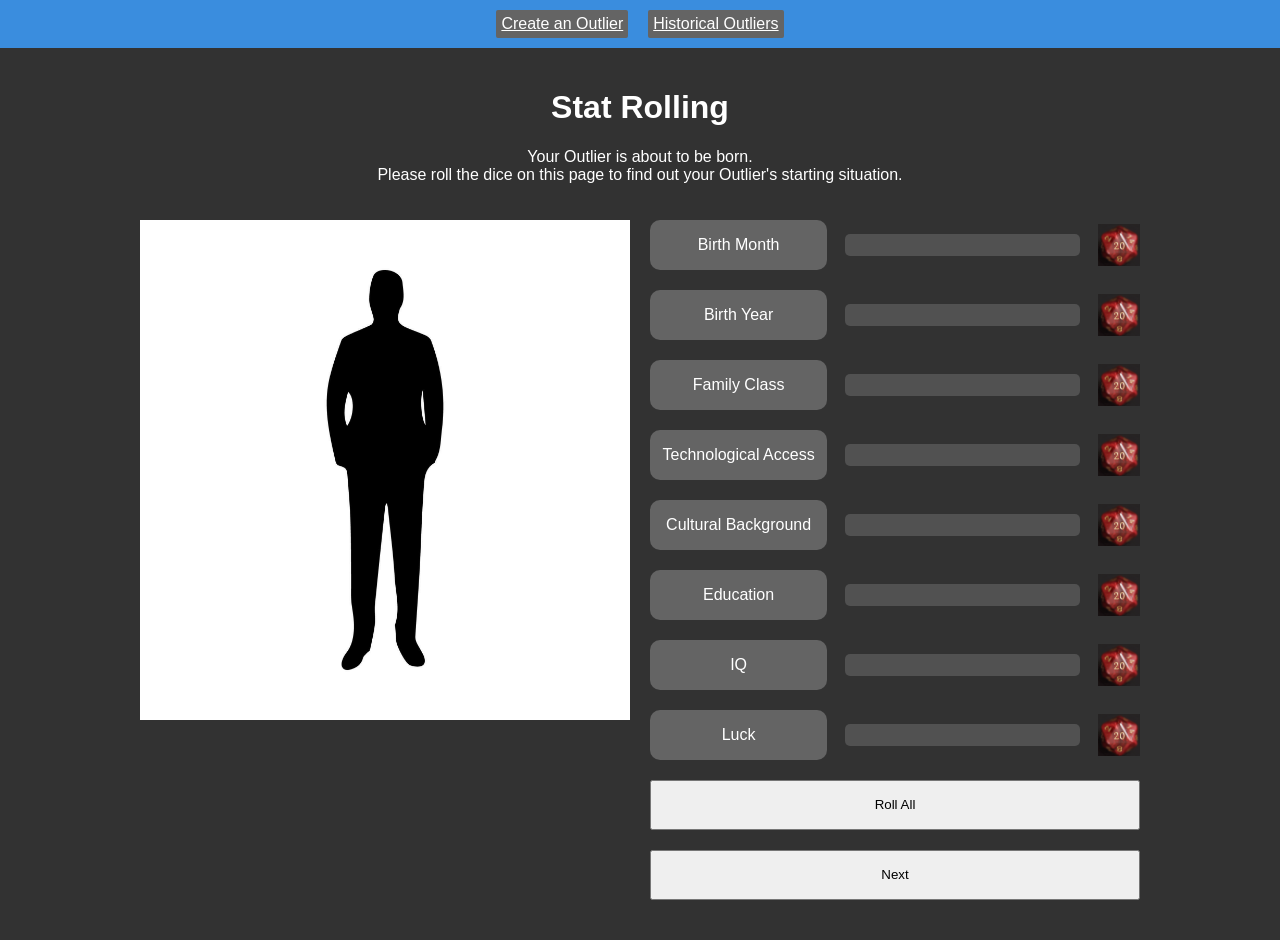
<file: index.html>
<!DOCTYPE html>

<html>
    <head>
        <meta charset="UTF-8" />
        <meta name="viewport" content="width=device-width, initial-scale=1.0" />
        <title>Outliers Project</title>
        <link rel="stylesheet" href="style.css" />
        <script src="index.js"></script>
        <link rel="preload" href="assets/die-rolling.gif" as="image">
    </head>
    <body>
        <nav>
            <div class="link-box">
                <a href="/">Create an Outlier</a>
            </div>
            <div class="link-box">
                <a href="/historicalOutlierSelection.html">Historical Outliers</a>
            </div>
        </nav>
        <div>
            <h1>Stat Rolling</h1>
            <p>Your Outlier is about to be born.<br />Please roll the dice on this page to find out your Outlier's starting situation.</p>
        </div>
        <div class="page">
            <div class="silhouette-panel">
                <img class="silhouette" src="assets/silhouette.jpg" alt="Silhouette" />
            </div>

            <div class="controls-panel">
                <div class="stat-row">
                    <div class="bar-label">
                        <p class="bar-label-text">Birth Month</p>
                    </div>
                    <div class="text-bar">
                        <p id="month-label" class="bar-label-text"></p>
                    </div>
                    <img class="die" id="die-month" src="assets/die.png" alt="Die" onclick="rollBirthMonth()" />
                </div>

                <div class="stat-row">
                    <div class="bar-label">
                        <p class="bar-label-text">Birth Year</p>
                    </div>
                    <div class="text-bar">
                        <p id="year-label" class="bar-label-text"></p>
                    </div>
                    <img class="die" id="die-year" src="assets/die.png" alt="Die" onclick="rollBirthYear()" />
                </div>

                <div class="stat-row">
                    <div class="bar-label">
                        <p class="bar-label-text">Family Class</p>
                    </div>
                    <div class="bar-track">
                        <div class="bar-fill" id="bar-fill-family-class"></div>
                    </div>
                    <img class="die" id="die-family-class" src="assets/die.png" alt="Die" onclick="rollStats('family-class')" />
                </div>

                <div class="stat-row">
                    <div class="bar-label">
                        <p class="bar-label-text">Technological Access</p>
                    </div>
                    <div class="bar-track">
                        <div class="bar-fill" id="bar-fill-tech-access"></div>
                    </div>
                    <img class="die" id="die-tech-access" src="assets/die.png" alt="Die" onclick="rollStats('tech-access')" />
                </div>

                <div class="stat-row">
                    <div class="bar-label">
                        <p class="bar-label-text">Cultural Background</p>
                    </div>
                    <div class="bar-track">
                        <div class="bar-fill" id="bar-fill-cultural-background"></div>
                    </div>
                    <img class="die" id="die-cultural-background" src="assets/die.png" alt="Die" onclick="rollStats('cultural-background')" />
                </div>

                <div class="stat-row">
                    <div class="bar-label">
                        <p class="bar-label-text">Education</p>
                    </div>
                    <div class="bar-track">
                        <div class="bar-fill" id="bar-fill-education"></div>
                    </div>
                    <img class="die" id="die-education" src="assets/die.png" alt="Die" onclick="rollStats('education')" />
                </div>

                <div class="stat-row">
                    <div class="bar-label">
                        <p class="bar-label-text">IQ</p>
                    </div>
                    <div class="bar-track">
                        <div class="bar-fill" id="bar-fill-iq"></div>
                    </div>
                    <img class="die" id="die-iq" src="assets/die.png" alt="Die" onclick="rollStats('iq')" />
                </div>
                <div class="stat-row">
                    <div class="bar-label">
                        <p class="bar-label-text">Luck</p>
                    </div>
                    <div class="bar-track">
                        <div class="bar-fill" id="bar-fill-luck"></div>
                    </div>
                    <img class="die" id="die-luck" src="assets/die.png" alt="Die" onclick="rollStats('luck')" />
                </div>
                <button onclick="rollAllStats()">Roll All</button>
                <button onclick="saveCurrentOutlier('/chosenStats.html')">Next</button>
            </div>
        </div>
    </body>
</html>
</file>
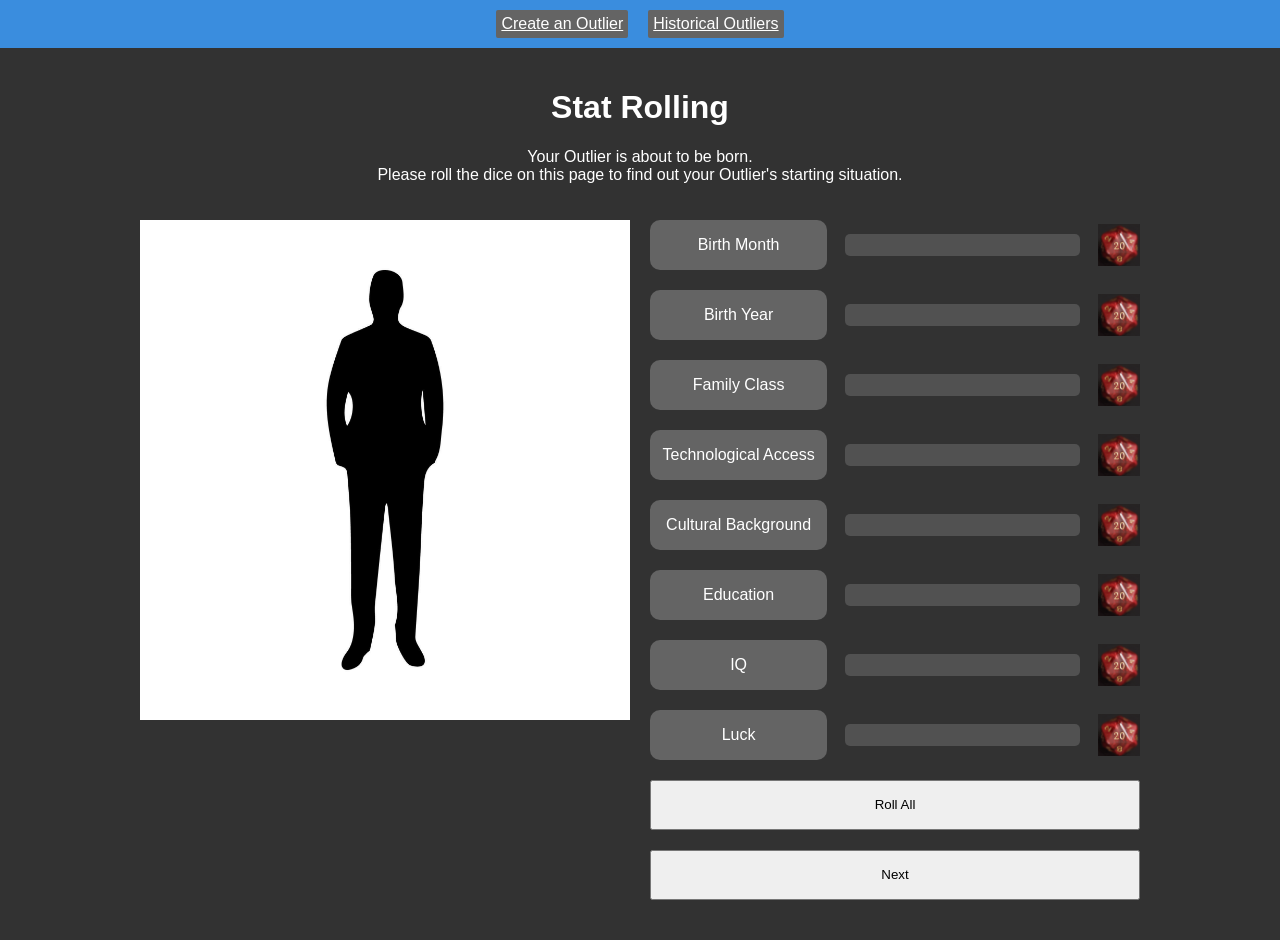
<file: chosenStats.html>
<!DOCTYPE html>

<html>
    <head>
        <meta charset="UTF-8" />
        <meta name="viewport" content="width=device-width, initial-scale=1.0" />
        <title>Outliers Project</title>
        <link rel="stylesheet" href="style.css" />
        <script src="index.js"></script>
        <script>
            readOutlierFromSessionStorage();
            if (outlier.birthYear == null && outlier.randomStats.size < 7){
                window.alert("No valid outlier found! Hit OK to redirect and roll base stats.");
                window.location.replace("/");
            }
            calculateSkillPoints();
        </script>
        <link rel="preload" href="assets/die-rolling.gif" as="image">
    </head>
    <body>
        <nav>
            <div class="link-box">
                <a href="/">Create an Outlier</a>
            </div>
            <div class="link-box">
                <a href="/historicalOutliers.html">Historical Outliers</a>
            </div>
        </nav>
        <div>
            <h1>Manual Stat Allocation</h1>
            <p>Your Outlier is born!<br>In what field will they apply themselves?<br>What abstract skills will they develop?<br>Allocate 60 skill points across the options below to decide.</p>
        </div>
        <h1 id = "skill-points-remaining-header">SKILL POINTS REMAINING: 10</h1>
        <div class="page">
            <div class="controls-panel">
                <div class="stat-row">
                    <div class="bar-label">
                        <p class="bar-label-text">Technology</p>
                    </div>
                    <button class="plus-minus-button" onclick="subtractStat('technology')">-</button>
                    <p id="technology-label" class="chosen-stat-label-text">5</p>
                    <button class="plus-minus-button" onclick="addStat('technology')">+</button>
                </div>

                <div class="stat-row">
                    <div class="bar-label">
                        <p class="bar-label-text">Industry</p>
                    </div>
                    <button class="plus-minus-button" onclick="subtractStat('industry')">-</button>
                    <p id="industry-label" class="chosen-stat-label-text">5</p>
                    <button class="plus-minus-button" onclick="addStat('industry')">+</button>
                </div>

                <div class="stat-row">
                    <div class="bar-label">
                        <p class="bar-label-text">Legal</p>
                    </div>
                    <button class="plus-minus-button" onclick="subtractStat('legal')">-</button>
                    <p id="legal-label" class="chosen-stat-label-text">5</p>
                    <button class="plus-minus-button" onclick="addStat('legal')">+</button>
                </div>

                <div class="stat-row">
                    <div class="bar-label">
                        <p class="bar-label-text">Music</p>
                    </div>
                    <button class="plus-minus-button" onclick="subtractStat('music')">-</button>
                    <p id="music-label" class="chosen-stat-label-text">5</p>
                    <button class="plus-minus-button" onclick="addStat('music')">+</button>
                </div>

                <div class="stat-row">
                    <div class="bar-label">
                        <p class="bar-label-text">Science</p>
                    </div>
                    <button class="plus-minus-button" onclick="subtractStat('science')">-</button>
                    <p id="science-label" class="chosen-stat-label-text">5</p>
                    <button class="plus-minus-button" onclick="addStat('science')">+</button>
                </div>

                <div class="stat-row">
                    <div class="bar-label">
                        <p class="bar-label-text">Athleticism</p>
                    </div>
                    <button class="plus-minus-button" onclick="subtractStat('athleticism')">-</button>
                    <p id="athleticism-label" class="chosen-stat-label-text">5</p>
                    <button class="plus-minus-button" onclick="addStat('athleticism')">+</button>
                </div>

                <div class="stat-row">
                    <div class="bar-label">
                        <p class="bar-label-text">Creativity</p>
                    </div>
                    <button class="plus-minus-button" onclick="subtractStat('creativity')">-</button>
                    <p id="creativity-label" class="chosen-stat-label-text">5</p>
                    <button class="plus-minus-button" onclick="addStat('creativity')">+</button>
                </div>

                <div class="stat-row">
                    <div class="bar-label">
                        <p class="bar-label-text">Discipline</p>
                    </div>
                    <button class="plus-minus-button" onclick="subtractStat('discipline')">-</button>
                    <p id="discipline-label" class="chosen-stat-label-text">5</p>
                    <button class="plus-minus-button" onclick="addStat('discipline')">+</button>
                </div>

                <div class="stat-row">
                    <div class="bar-label">
                        <p class="bar-label-text">Persistence</p>
                    </div>
                    <button class="plus-minus-button" onclick="subtractStat('persistence')">-</button>
                    <p id="persistence-label" class="chosen-stat-label-text">5</p>
                    <button class="plus-minus-button" onclick="addStat('persistence')">+</button>
                </div>

                <div class="stat-row">
                    <div class="bar-label">
                        <p class="bar-label-text">Social Ability</p>
                    </div>
                    <button class="plus-minus-button" onclick="subtractStat('social')">-</button>
                    <p id="social-label" class="chosen-stat-label-text">5</p>
                    <button class="plus-minus-button" onclick="addStat('social')">+</button>
                </div>
                <button onclick="saveCurrentOutlier('/outlierReport.html')">Next</button>
            </div>
        </div>
    </body>
</html>
</file>
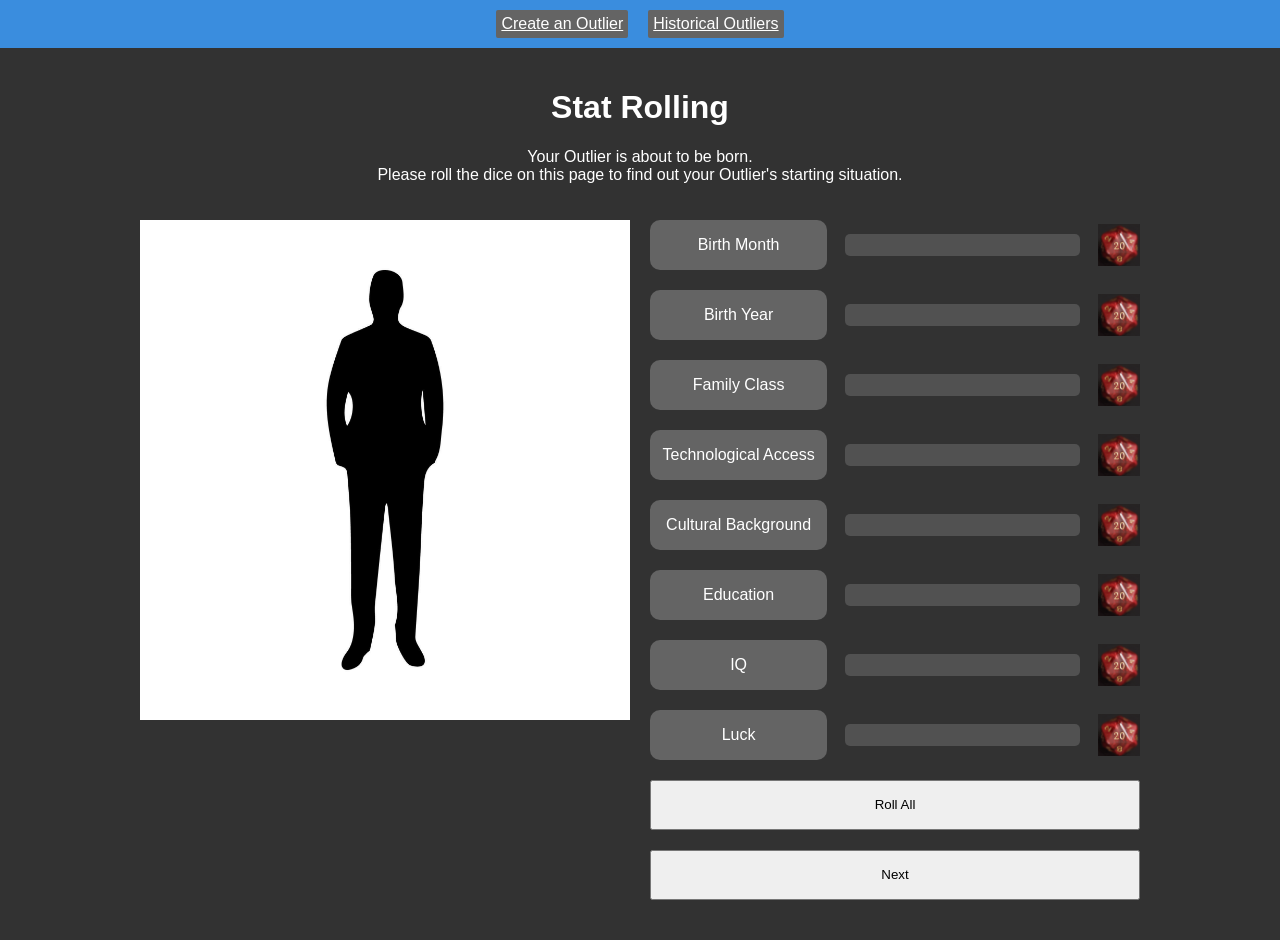
<file: historicalOutliers.html>
<!DOCTYPE html>

<html>
    <head>
        <meta charset="UTF-8" />
        <meta name="viewport" content="width=device-width, initial-scale=1.0" />
        <title>Outliers Project</title>
        <link rel="stylesheet" href="style.css" />
        <script src="index.js"></script>
        <script src="report.js"></script>
        <script>
            window.addEventListener("DOMContentLoaded", () => {
                let historicalOutlier = loadHistoricalOutlier()
                outlier=historicalOutlier.outlier;
                loadRollsFromSavedOutlier();
                loadChosenFromSavedOutlier();
                document.getElementById("historical-figure-img").setAttribute("src", historicalOutlier.image);
                document.getElementById("historical-outlier-name").textContent = historicalOutlier.name;
                document.getElementById("historical-outlier-blurb").textContent = historicalOutlier.blurb;
                var results = calculateSuccessScore(outlier);
                document.getElementById("success-score-p").textContent = `${results.score}`;
                var classResults = calculateClass(results)
            });
        </script>
        <link rel="preload" href="assets/die-rolling.gif" as="image">
    </head>
    <body>
        <nav>
            <div class="link-box">
                <a href="/">Create an Outlier</a>
            </div>
            <div class="link-box">
                <a href="/historicalOutlierSelection.html">Historical Outliers</a>
            </div>
        </nav>
        <div id="historical-outlier-info">
            <h1 id="historical-outlier-name"></h1>
            <p id="historical-outlier-blurb"></p>
            <p>His success score is <b id="success-score-p"></b></p>
        </div>
        <div class="page">
            <div class="silhouette-panel">
                <img class="silhouette" id="historical-figure-img" src="assets/silhouette.jpg" alt="Image of your historical figure" />
            </div>

            <div class="controls-panel">
                <div class="stat-row">
                    <div class="bar-label">
                        <p class="bar-label-text">Birth Month</p>
                    </div>
                    <div class="text-bar">
                        <p id="month-label" class="bar-label-text"></p>
                    </div>
                </div>

                <div class="stat-row">
                    <div class="bar-label">
                        <p class="bar-label-text">Birth ERA</p>
                    </div>
                    <div class="text-bar">
                        <p id="year-label" class="bar-label-text"></p>
                    </div>
                </div>

                <div class="stat-row">
                    <div class="bar-label">
                        <p class="bar-label-text">Family Class</p>
                    </div>
                    <div class="bar-track">
                        <div class="bar-fill" id="bar-fill-family-class"></div>
                    </div>
                </div>

                <div class="stat-row">
                    <div class="bar-label">
                        <p class="bar-label-text">Technological Access</p>
                    </div>
                    <div class="bar-track">
                        <div class="bar-fill" id="bar-fill-tech-access"></div>
                    </div>
                </div>

                <div class="stat-row">
                    <div class="bar-label">
                        <p class="bar-label-text">Cultural Background</p>
                    </div>
                    <div class="bar-track">
                        <div class="bar-fill" id="bar-fill-cultural-background"></div>
                    </div>
                </div>

                <div class="stat-row">
                    <div class="bar-label">
                        <p class="bar-label-text">Education</p>
                    </div>
                    <div class="bar-track">
                        <div class="bar-fill" id="bar-fill-education"></div>
                    </div>
                </div>

                <div class="stat-row">
                    <div class="bar-label">
                        <p class="bar-label-text">IQ</p>
                    </div>
                    <div class="bar-track">
                        <div class="bar-fill" id="bar-fill-iq"></div>
                    </div>
                </div>
                <div class="stat-row">
                    <div class="bar-label">
                        <p class="bar-label-text">Luck</p>
                    </div>
                    <div class="bar-track">
                        <div class="bar-fill" id="bar-fill-luck"></div>
                    </div>
                </div>
            </div>
        </div>
        <div id="historical-chosen-stats">
            <div class="stat-row-special">
                <div class="bar-label">
                    <p class="bar-label-text">Technology</p>
                </div>
                <p id="technology-label" class="chosen-stat-label-text">5</p>
            </div>

            <div class="stat-row-special">
                <div class="bar-label">
                    <p class="bar-label-text">Industry</p>
                </div>
                <p id="industry-label" class="chosen-stat-label-text">5</p>
            </div>

            <div class="stat-row-special">
                <div class="bar-label">
                    <p class="bar-label-text">Legal</p>
                </div>
                <p id="legal-label" class="chosen-stat-label-text">5</p>
            </div>

            <div class="stat-row-special">
                <div class="bar-label">
                    <p class="bar-label-text">Music</p>
                </div>
                <p id="music-label" class="chosen-stat-label-text">5</p>
            </div>

            <div class="stat-row-special">
                <div class="bar-label">
                    <p class="bar-label-text">Science</p>
                </div>
                <p id="science-label" class="chosen-stat-label-text">5</p>
            </div>

            <div class="stat-row-special">
                <div class="bar-label">
                    <p class="bar-label-text">Athleticism</p>
                </div>
                <p id="athleticism-label" class="chosen-stat-label-text">5</p>
            </div>

            <div class="stat-row-special">
                <div class="bar-label">
                    <p class="bar-label-text">Creativity</p>
                </div>
                <p id="creativity-label" class="chosen-stat-label-text">5</p>
            </div>

            <div class="stat-row-special">
                <div class="bar-label">
                    <p class="bar-label-text">Discipline</p>
                </div>
                <p id="discipline-label" class="chosen-stat-label-text">5</p>
            </div>

            <div class="stat-row-special">
                <div class="bar-label">
                    <p class="bar-label-text">Persistence</p>
                </div>
                <p id="persistence-label" class="chosen-stat-label-text">5</p>
            </div>

            <div class="stat-row-special">
                <div class="bar-label">
                    <p class="bar-label-text">Social Ability</p>
                </div>
                <p id="social-label" class="chosen-stat-label-text">5</p>
            </div>
        </div>
    </body>
</html>
</file>
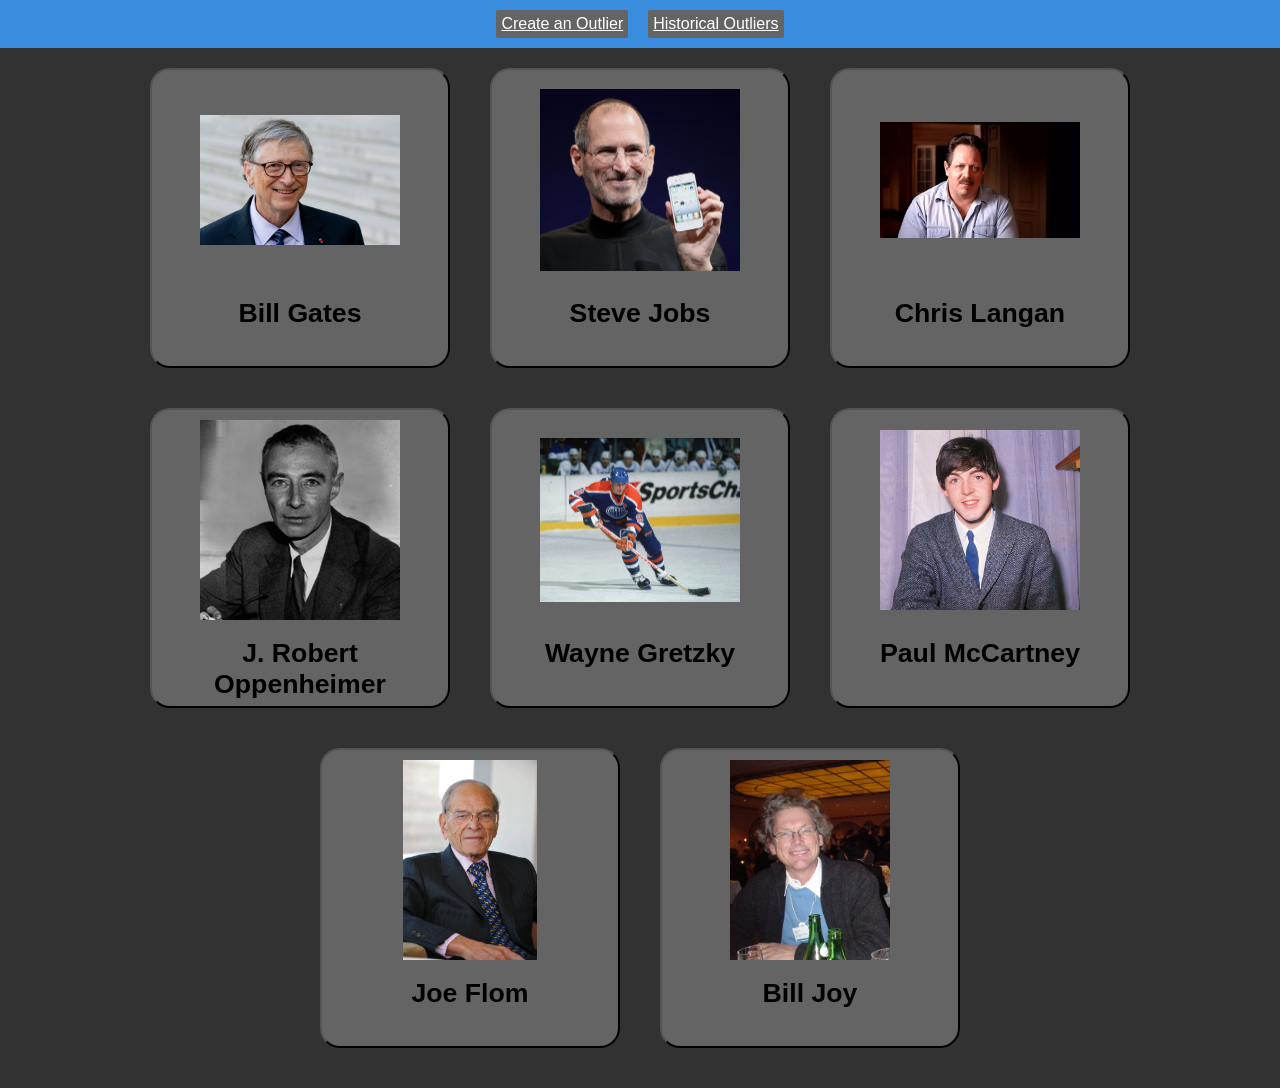
<file: historicalOutlierSelection.html>
<!DOCTYPE html>
<html lang="en">
    <head>
        <meta charset="UTF-8" />
        <meta name="viewport" content="width=device-width, initial-scale=1.0" />
        <title>Outliers Project</title>
        <link rel="stylesheet" href="style.css">
        <script src="index.js"></script>
        <script src="historicalOutlierSelection.js"></script>
        <script src="historicalOutlierObject.js"></script>
        <script>
            window.addEventListener("DOMContentLoaded", () => {
                startupHistoricalOutlierSelection();
            });
        </script>
    </head>
    <body>
        <nav>
            <div class="link-box">
                <a href="/">Create an Outlier</a>
            </div>
            <div class="link-box">
                <a href="/historicalOutlierSelection.html">Historical Outliers</a>
            </div>
        </nav>
        <div id="historical-outlier-list"></div>
    </body>
</html>
</file>
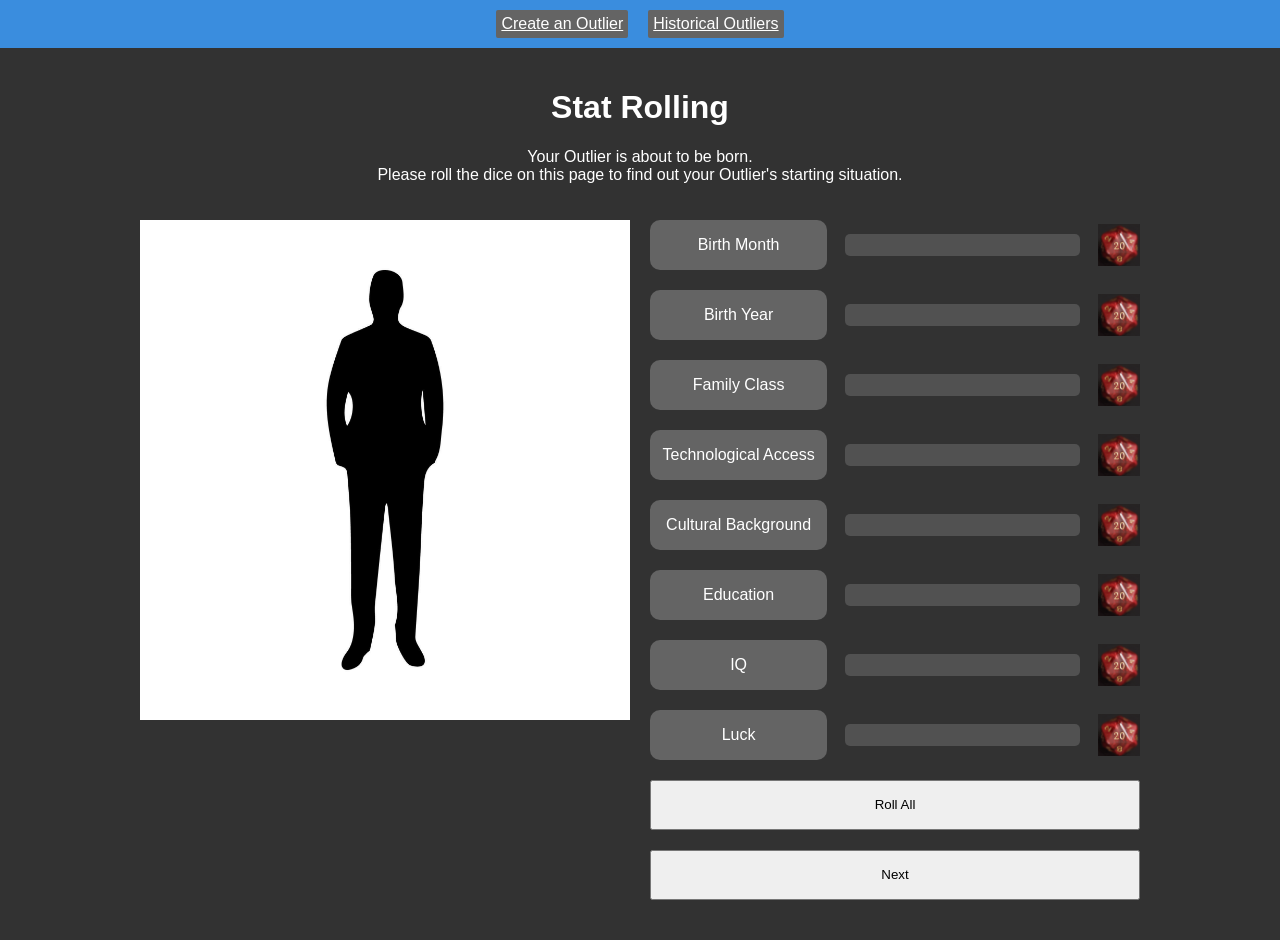
<file: outlierReport.html>
<!DOCTYPE html>

<html>
    <head>
        <meta charset="UTF-8" />
        <meta name="viewport" content="width=device-width, initial-scale=1.0" />
        <title>Outliers Project</title>
        <link rel="stylesheet" href="style.css" />
        <style>
            #outlier-report-text {
                max-width: 100%;
            }

            #outlier-report-text p {
                width: 50%;
                margin: 0 auto 1.25rem;
                text-align: center;
            }

            #outlier-report-text h1,
            #outlier-report-text h2,
            #outlier-report-text h3 {
                text-align: center;
            }

            #outlier-report-text hr {
                max-width: 50%;
                margin: 1rem auto;
            }
        </style>
        <script src="index.js"></script>
        <script src="report.js"></script>
        <script>
            window.addEventListener("DOMContentLoaded", () => {
                startUpReport();
            });
        </script>
        <script>
            readOutlierFromSessionStorage();
            if (outlier.birthYear == null && outlier.randomStats.size < 7){
                window.alert("No valid outlier found! Hit OK to redirect and roll base stats.");
                window.location.replace("/");
            }
        </script>
        <link rel="preload" href="assets/die-rolling.gif" as="image">
    </head>
    <body>
        <nav>
            <div class="link-box">
                <a href="/">Create an Outlier</a>
            </div>
            <div class="link-box">
                <a href="/historicalOutlierSelection.html">Historical Outliers</a>
            </div>
        </nav>
        <div id="outlier-report-text">
            <h1>Outlier Report</h1>
            <p>Your Outlier's success score is <b id="success-score-p"></b>.</p>
            <p>Success score analyzes your Outlier's chance of succeeding given how their life is set up. It is not a guarantee of success or failure, and is merely a statistical estimate based on principles outlined in <i>Outliers</i>.</p>
            <p>Your outlier fits into the <b id="class-b"></b> class.</p>
            <p id="class-blurb"></p>
            <hr/>
            <h2>Breakdown</h2>
            <p>The elements of success were broadly split into 3 categories: background circumstances of one's life, circumstances related to one's field of work, and personal skills and traits.</p>
            <h3>Background Circumstances</h3>
            <p>The background circumstances of your outlier's life have a large effect on their future success.<br>These statistics all come from random chance of how one is born and randomly receive opportunities. The statistics can be 1-20, simulating a d20 die roll. These include:<br>
            Family Class: <b id="family-class-b"></b><br>
            Technological Access: <b id="technological-access-b"></b><br>
            Cultural Background: <b id="cultural-background"></b><br>
            Education: <b id="education-b"></b><br>
            IQ: <b id="iq-b"></b><br>
            Luck: <b id="luck-b"></b><br>
            Total Circumstance Score: <b id="circumstance-score-b"></b>
            </p>
            <p>
            Each is explained below with how it relates to success according to Gladwell and my own analysis:<br>
            The class of one's family matters because higher-class parents are more likely to raise their children in an environment that is conducive to learning and creating opportunities. (Per Chapter 4.3)<br>
            Access to technology allows for broader learning and more opportunities in technologically dominated jobs.<br>
            This simulation is too narrow in scope to represent nuanced arguments made by Gladwell on cultural background. However, Gladwell explains in Outliers
            an example of how pilots are affected by cultural power dynamics (Chapter 7), how Asian cultural environments are conducive to math learning (Chapter 8)
            and how Jewish cultural environments in the 20th century allowed for Jewish people's success in legal and clothesmaking jobs (Chapter 5)
            This number simply represents those concepts as how well your outlier's cultural environment is conducive to success.<br>
            Having a higher level of education generally produces more Outliers because of the skills learned and connections made.<br>
            Gladwell spent Chapters 3 and 4 of the book discussing IQ. According to Gladwell, a certain IQ threshold needs to be met
            for most people to be successful, but past a certain point, it doesn't really matter, and this is reflected in how the success score is calculated.<br>
            Sometimes, simple dumb luck determines certain opportunities that allow for success. For example, Chapter 2 of Outliers contains the story of Bill Joy.
            Bill Joy got lucky in several ways by choosing the right university (the University of Michigan), which happened to have a computer system that let him practice programming for as much time
            as he wanted. Joy didn't plan to be a programmer and chose the university because of that; he simply got lucky that it did.
            </p>
            <h3>Personal Skills</h3>
            <p>The skills your outlier chose to invest in are listed here:<br>
            Creativity: <b id="creativity-b"></b><br>
            Discipline: <b id="discipline-b"></b><br>
            Persistence: <b id="persistence-b"></b><br>
            Social Skills: <b id="social-b"></b><br>
            Total Personal Skill Score: <b id="personal-score-b"></b>
            </p>
            <p>
            These 4 factors are just generally useful for someone trying to become successful. Creativity is applicable
            across many fields, discipline is required in order to put in the hard work required to become successful
            persistence is required so one keeps working at something so they can become successful in it, and social
            persistence is required so one keeps working at something so they can become successful in it, and social
            skills are useful for making industry connections and gaining opportunities.
            </p>
            <h3>Field of Work</h3>
            <p>
            The birth year chosen was <b id="birth-year-b"></b>. <foo id="birth-year-blurb"></foo><br>
            Technology: <b id="technology-b"></b><br>
            Industry: <b id="industry-b"></b><br>
            Legal: <b id="legal-b"></b><br>
            Music: <b id="music-b"></b><br>
            Science: <b id="science-b"></b><br>
            Field Score for your class: <b id="field-score-b"></b>
            </p>
            <p>
            In order to become successful, past outliers have taken advantage of the time they exist in. Bill Gates and Bill Joy took advantage of the technological revolution. They were already skilled in programming, so they were able to contribute to the wave of changes and become successful (per Chapter 2). The Beatles took advantage of the music scene, including one that favored artists in the "British Invasion". Thus, the success score calculation took the field your Outlier had time invested in and which fields were doing well during their time into heavy account to determine how well your outlier would do given their field.
            </p>
            <h3>The Athlete Calculus: Birth and Skill</h3>
            <p>Birth Month: <b id="birth-month-b"></b>&emsp; Athleticism: <b id="athleticism-b"></b>.</p>
            <p>In Chapter 1 of Outliers, Gladwell discusses how birth months, specifically being born right after the cutoff for a league in a certain sport, could lead to advantages or disadvantages in sports. For athlete outliers, the success score takes into account whether they are born near the common cutoff months of January and August and gives them an extra score if they are.</p>
            <h3>Conclusion</h3>
            <p>Overall, the past simulation and the final success score provide an abstracted view of how success comes about. Vast concepts are reduced to mere numbers, but in totality this game serves as a useful tool for explaining key concepts in Outliers by Malcolm Gladwell.</p>
            <button style="margin-bottom: 40px;" onclick="resetReport()">Restart</button>
        </div>
    </body>
</html>
</file>
<file: style.css>
html, body {
    margin: 0;
    min-height: 100vh;
    background-color: rgb(50, 50, 50);
    font-family: Arial, sans-serif;
}

body {
    color: white;
    text-align: center;
    display: flex;
    flex-direction: column;
    align-items: center;
    justify-content: flex-start;
    gap: 20px;
    margin-bottom: 40px;
}

.page {
    display: flex;
    align-items: flex-start;
    gap: 20px;
    width: 90%;
    max-width: 1000px;
    /* margin-bottom: 40px; */
}

#historical-outlier-list {
    display: flex;
    flex-wrap: wrap;
    gap: 40px;
    justify-content: center;
}

.historical-outlier-panel {
    display: flex;
    background-color: rgb(100, 100, 100);
    border-radius: 20px;
    width: 300px;
    height: 300px;
    align-items: center;
    flex-direction: column;
    padding: 10px;
}

.silhouette-panel {
    flex: 1;
    display: flex;
    justify-content: center;
    align-items: center;
}

.silhouette {
    display: block;
    max-width: 100%;
    height: 500px;
    object-fit: cover;
}

.controls-panel {
    flex: 1;
    display: flex;
    flex-direction: column;
    gap: 20px;
}

.bar-label {
    display: flex;
    background-color: rgb(100, 100, 100);
    border-radius: 10px;
    height: 10%;
    width: 40%;
    justify-content: center;
}

.bar-label-text {
    display: flex;
    margin-left: 10px;
    margin-right: 10px;
    color: white;
}

.chosen-stat-label-text {
    display: flex;
    margin-left: 10px;
    margin-right: 10px;
    color: white;
}

.stat-row {
    display: flex;
    align-items: center;
    justify-content: center;
    gap: 18px;
}

.bar-track {
    width: 260px;
    height: 22px;
    background: rgba(255, 255, 255, 0.15);
    overflow: hidden;
    position: relative;
    border-radius: 5px;
}

.text-bar {
    display: flex;
    width: 260px;
    height: 22px;
    background: rgba(255, 255, 255, 0.15);
    overflow: hidden;
    position: relative;
    border-radius: 5px;
    justify-content: center;
    align-items: center;
}

.bar-fill {
    height: 100%;
    background: linear-gradient(90deg, #6ec6ff, #3a8dde);
    width: 0%;
}

/* #bar-fill-family-class #bar-fill-luck #bar-fill-timing{ width: 0%; }
#bar-fill-education { width: 0%; }
#bar-fill-iq { width: 0%; } */

.die {
    width: 42px;
    height: 42px;
    object-fit: contain;
}

#historical-outlier-blurb {
    display: flex;
    max-width: 70%;
    margin-inline: auto;
    text-align: center;
}

#historical-outlier-info #outlier-report-text {
    display: flex;
    flex-direction: column;
    align-items: center;
}

#historical-chosen-stats {
    display: grid;
    grid-template-columns: repeat(2, minmax(0, 1fr));
    gap: 18px;
    width: 70%;
    margin-bottom: 40px;
}

.stat-row-special {
    display: flex;
    align-items: center;
    justify-content: center;
    gap: 10px;
}

.stat-row-special .bar-label {
    width: auto;
    height: 50px;
    flex: 1;
}

.stat-row-special .chosen-stat-label-text {
    min-width: 24px;
}

nav, .rulediv {
    background-color:#3a8dde;
    padding: 10px;
    border-color:#6ec6ff;
    width: 100%;
    display: flex;
    justify-content: center;
    align-items: center;
    gap: 20px;
}

.link-box{
    background-color: rgb(100, 100, 100);
    border-radius: 2px;
    padding: 5px;
}

a {
    color: white;
}

.plus-minus-button {
    background: linear-gradient(90deg, #6ec6ff, #3a8dde);
    color: white;
    border-radius: 2px;
    border-color: transparent;
    width: 40px;
    height: 40px;
    text-align: center;
    text-justify: auto;
    font-size: 30px;
}

button {
    height: 50px;
}
</file>
